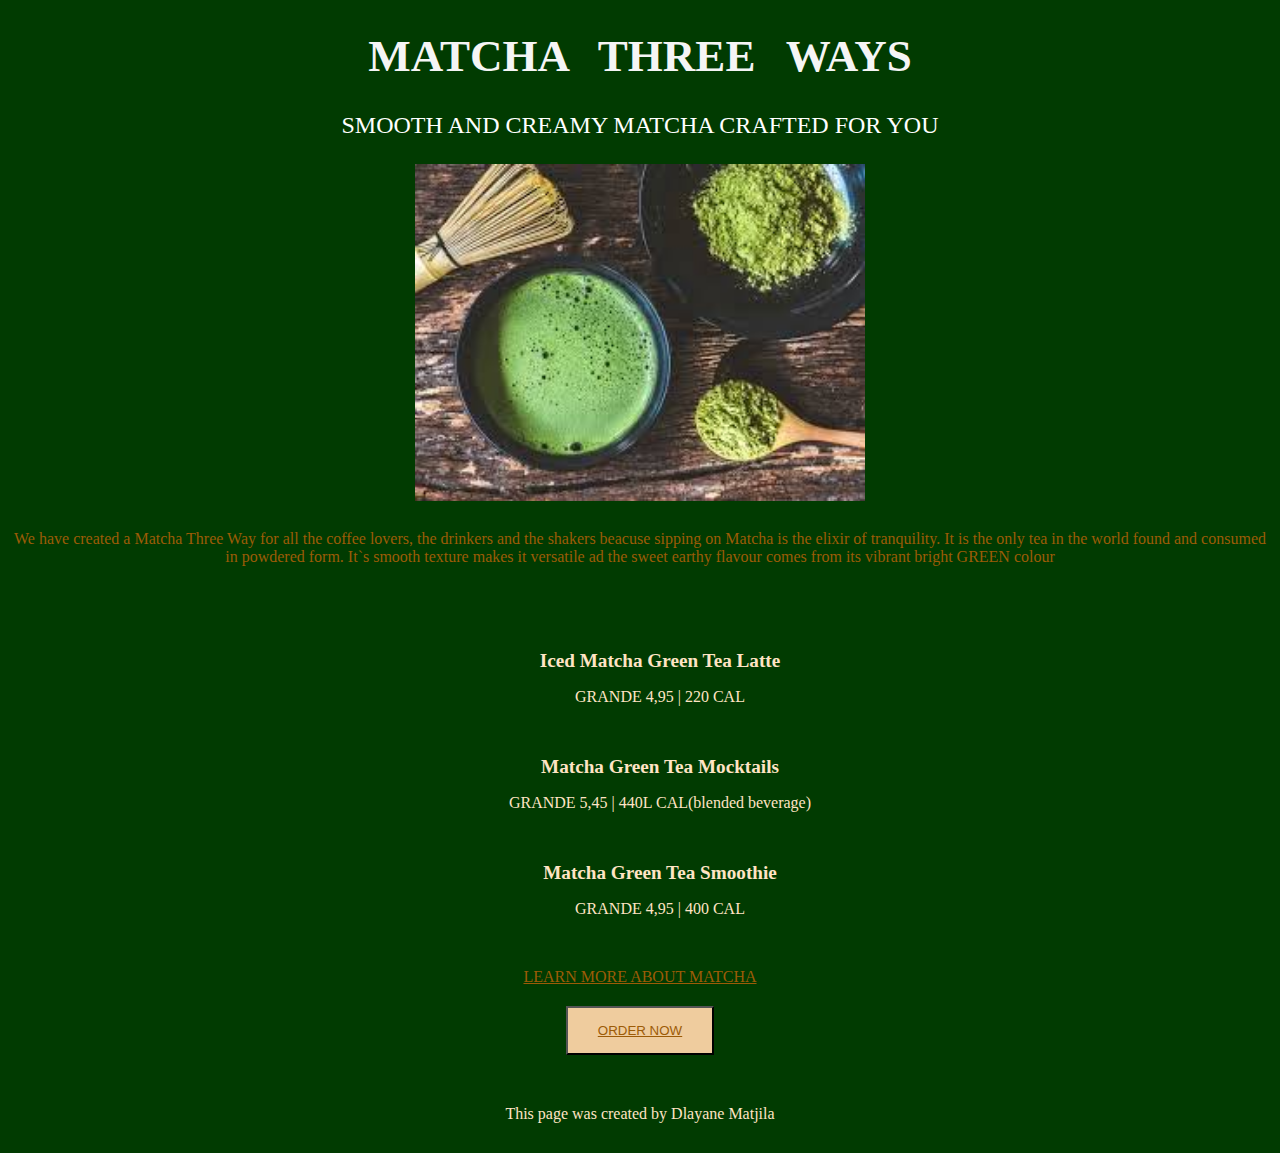
<file: index.html>
<!DOCTYPE html>
<html lang="en">
  <head>
    <meta charset="UTF-8" />
    <meta name="viewport" content="width=device-width, initial-scale=1.0" />
    <link rel="stylesheet" href="PICTURES/style.css" />
    <title>Javascript document</title>
  </head>
  <body>
    <div class="container">
      <h1>MATCHA THREE WAYS</h1>
      <h2>SMOOTH AND CREAMY MATCHA CRAFTED FOR YOU</h2>
      <div class="craft">
        <img src="PICTURES/MATCHA.jfif" width="450px" />
      </div>
      <p class="local">
        We have created a Matcha Three Way for all the coffee lovers, the
        drinkers and the shakers beacuse sipping on Matcha is the elixir of
        tranquility. It is the only tea in the world found and consumed in
        powdered form. It`s smooth texture makes it versatile ad the sweet
        earthy flavour comes from its vibrant bright GREEN colour
      </p>
      <br />
      <ul>
        <li>
          Iced Matcha Green Tea Latte
          <p>GRANDE 4,95 | 220 CAL</p>
        </li>
        <li>
          Matcha Green Tea Mocktails
          <p>GRANDE 5,45 | 440L CAL(blended beverage)</p>
        </li>
        <li>
          Matcha Green Tea Smoothie
          <p>GRANDE 4,95 | 400 CAL</p>
        </li>
      </ul>
      <div class="link">
        <a href="https://www.loveandlemons.com/matcha-green-tea/"
          >LEARN MORE ABOUT MATCHA</a
        >
      </div>
      <button>
        <a href="">ORDER NOW</a>
      </button>
      <footer>
        <p>This page was created by Dlayane Matjila</p>
      </footer>
    </div>
  </body>
</html>
</file>
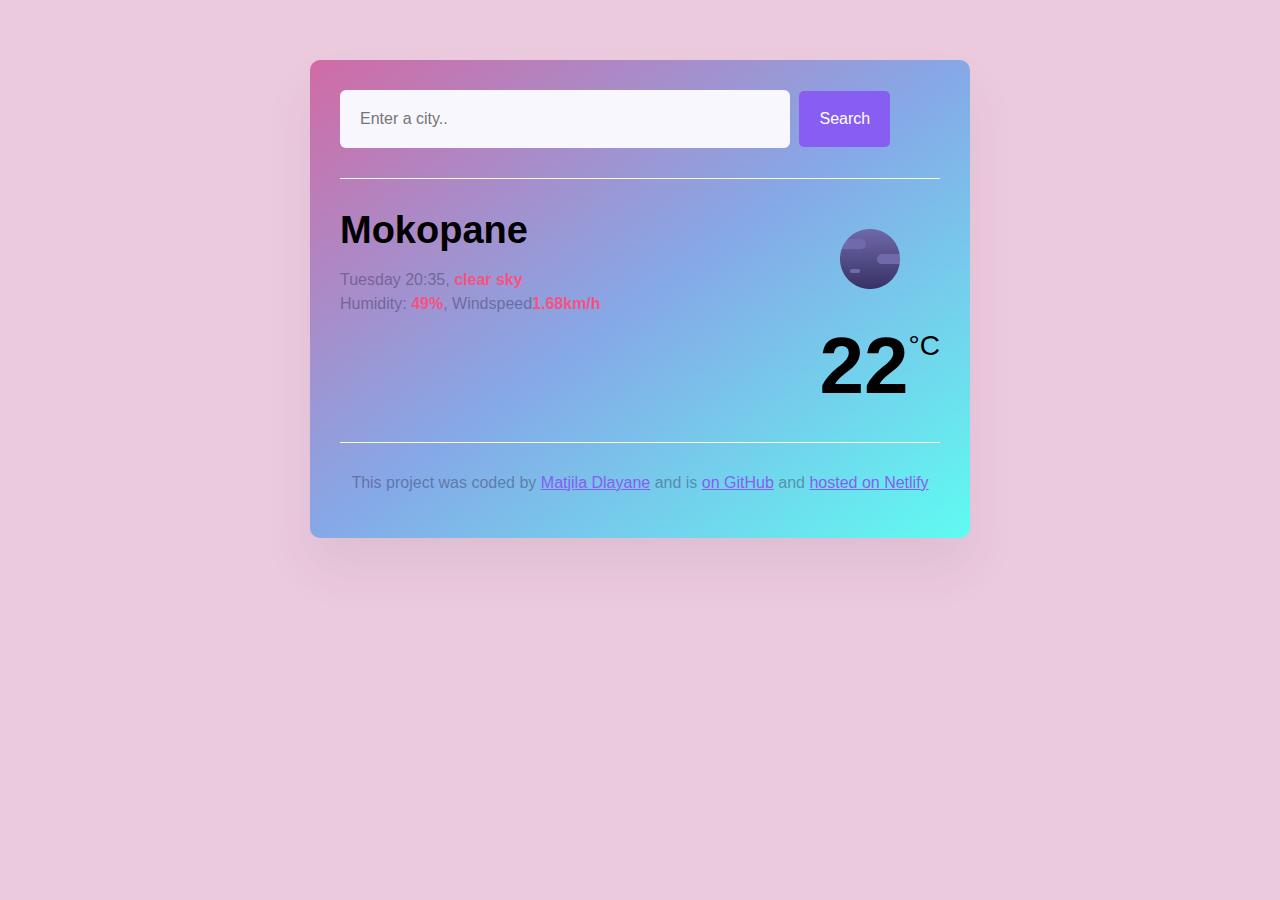
<file: PICTURES/My weather application.html>
<!DOCTYPE html>
<!-- saved from url=(0042)https://playful-kitten-8b62b1.netlify.app/ -->
<html lang="en"><head><meta http-equiv="Content-Type" content="text/html; charset=UTF-8">
    
    <meta name="viewport" content="width=device-width, initial-scale=1.0">
    <link rel="preconnect" href="https://fonts.googleapis.com/">
    <link rel="preconnect" href="https://fonts.gstatic.com/" crossorigin="">
    <link href="./My weather application_files/css2" rel="stylesheet">
    <script src="./My weather application_files/axios.min.js.download"></script>
    <link rel="stylesheet" href="./My weather application_files/style.css">
    <title>My weather application</title>
    
</head>
<body>
    <div class="weather-app">
      <header>
        <div class="weather-header">
        <form id="search-form">
          <input type="search" placeholder="Enter a city.." required="" class="search-input" id="search-input">
          <input type="submit" value="Search" class="search-button">
        </form>
    </div>
      </header>
      <main>
        <div class="current-weather">
          <div>
            <h1 class="current-city" id="current-city">Mokopane</h1>
            <p class="current-details">
              <span id="current-date">Tuesday 20:35</span>,
              <strong><span class="weather-description" id="weather-description">clear sky</span></strong>
                 <br>
             <span> Humidity: <strong id="current-humidity">49%</strong></span>, 
             <span>Windspeed<strong id="current-windspeed">1.68km/h</strong></span>
            </p>
          </div>
          <div class="current-temperature">
            <div id="icon"><img src="./My weather application_files/clear-sky-night.png"></div>
            <span class="current-temperature-value" id="current-temperature">22</span><span class="current-temperature-unit">°C</span>
          </div>
        </div>
      </main>
      <footer>
        <p>
          This project was coded by
          <a href="https://github.com/Dlayane-Mat" target="_blank">Matjila Dlayane</a> and is
          <a href="https://github.com/Dlayane-Mat/imaginative-gradient" target="_blank"> on GitHub</a> and
          <a href="https://super-puffpuff-fbe898.netlify.app/" target="_blank">hosted on Netlify</a>
        </p>
      </footer>
    </div>
  
  <script src="./My weather application_files/script.js.download"></script>
</body></html>
</file>
<file: PICTURES/style.css>
body {
  background: rgb(1, 59, 1);
  text-align: center;
}
h1 {
  color: whitesmoke;
  font-size: 45px;
  font-weight: bold;
  word-spacing: 20px;
}
h2 {
  color: white;
  font-size: x-large;
  font-weight: lighter;
}
.craft {
  margin: 25px;
}
.local {
  color: rgb(156, 91, 7);
}
ul {
  list-style: none;
  margin: 25px;
}
li {
  margin: 50px;
  font-weight: bold;
  font-size: larger;
  color: bisque;
}
p {
  font-weight: 100;
  font-size: medium;
  color: bisque;
}
a {
  color: rgb(156, 91, 7);
}
button {
  padding: 15px 30px;
  margin: 20px;
  background-color: rgb(239, 204, 158);
}
footer {
  margin: 30px;
}
</file>
<file: PICTURES/My weather application_files/style.css>
body {
    background-color: #eccadd;
    font-family: "Roboto", sans-serif;
   
  }
  
  a {
    color: #885df1;
  }
  
  .weather-app {
    background: white;
    max-width: 600px;
    margin: 60px auto;
    padding: 30px;
    border-radius: 10px;
    box-shadow: 0 30px 50px rgba(65, 50, 100, 0.08);
    background-image: linear-gradient(to bottom right, #D16BA5, #86A8E7, #5FFBF1);
  }
  
  header {
    border-bottom: 1px solid #f9f7fe;
    padding-bottom: 30px;
  }
  
  .search-input {
    background-color: #f9f7fe;
    border: none;
    color: rgba(39, 33, 66, 0.4);
    font-size: 16px;
    padding: 20px;
    width: 75%;
    border-radius: 6px;
  }
  
  .search-button {
    margin-left: 5px;
    font-size: 16px;
    background-color: #885df1;
    color: white;
    border: none;
    padding: 20px;
    line-height: 1;
    border-radius: 5px;
  }
  
  main {
    padding: 30px 0;
  }
  
  .current-temperature {
    font-size: 48px;
  }
  
  .current-weather {
    display: flex;
    justify-content: space-between;
  }
  
  .current-city {
    font-size: 38px;
    font-weight: 900;
    margin: 0;
  }
  .current-details {
    color: rgba(39, 33, 66, 0.4);
    font-size: 16px;
    font-weight: 400;
    line-height: 24px;
  }
  
  .current-details strong {
    color: #f65282;
  }
  
  .current-temperature-icon {
    position: relative;
    top: -8px;
    font-size: 40px;
    margin-right: 10px;
  }
  
  .current-temperature-value {
    font-size: 80px;
    font-weight: bold;
  }
  
  .current-temperature-unit {
    font-size: 28px;
    position: relative;
    top: -38px;
  }
  
  footer {
    border-top: 1px solid #f9f7fe;
    text-align: center;
    padding-top: 15px;
  
    color: rgba(39, 33, 66, 0.4);
  }
</file>
